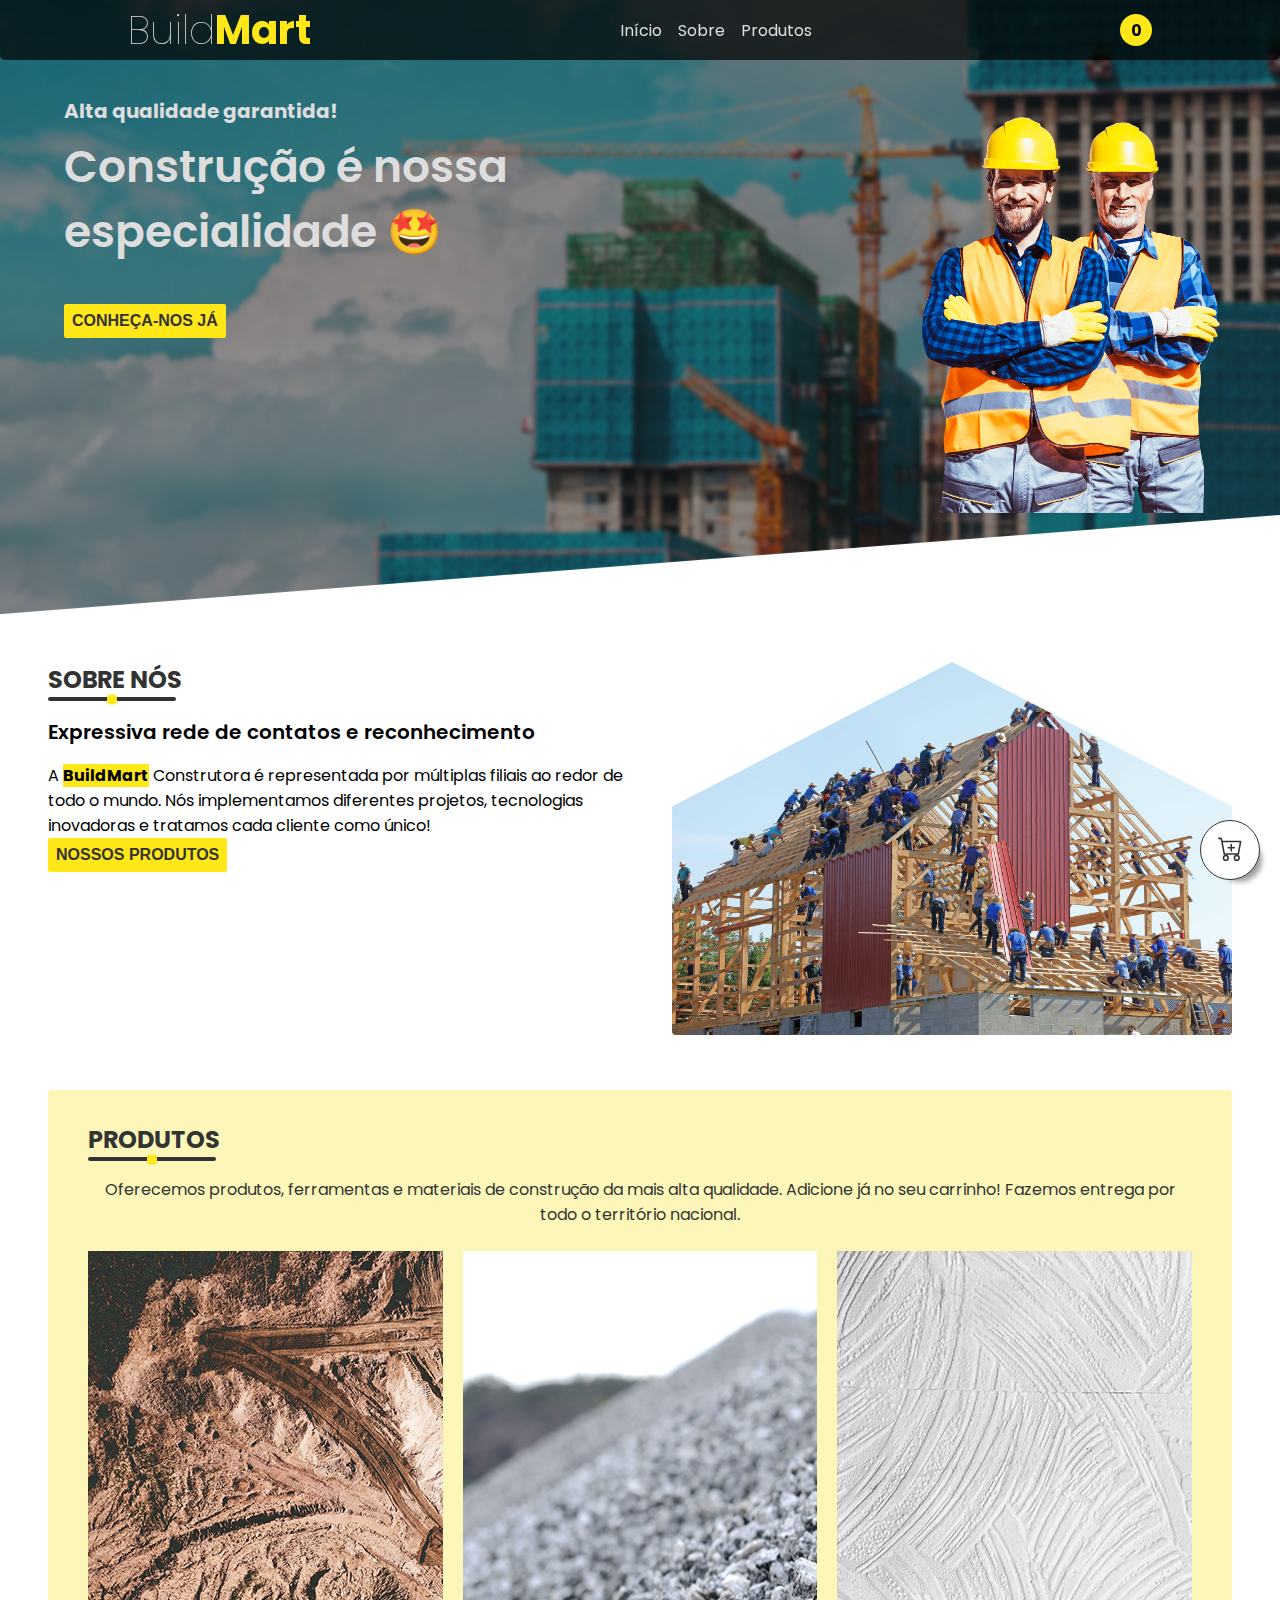
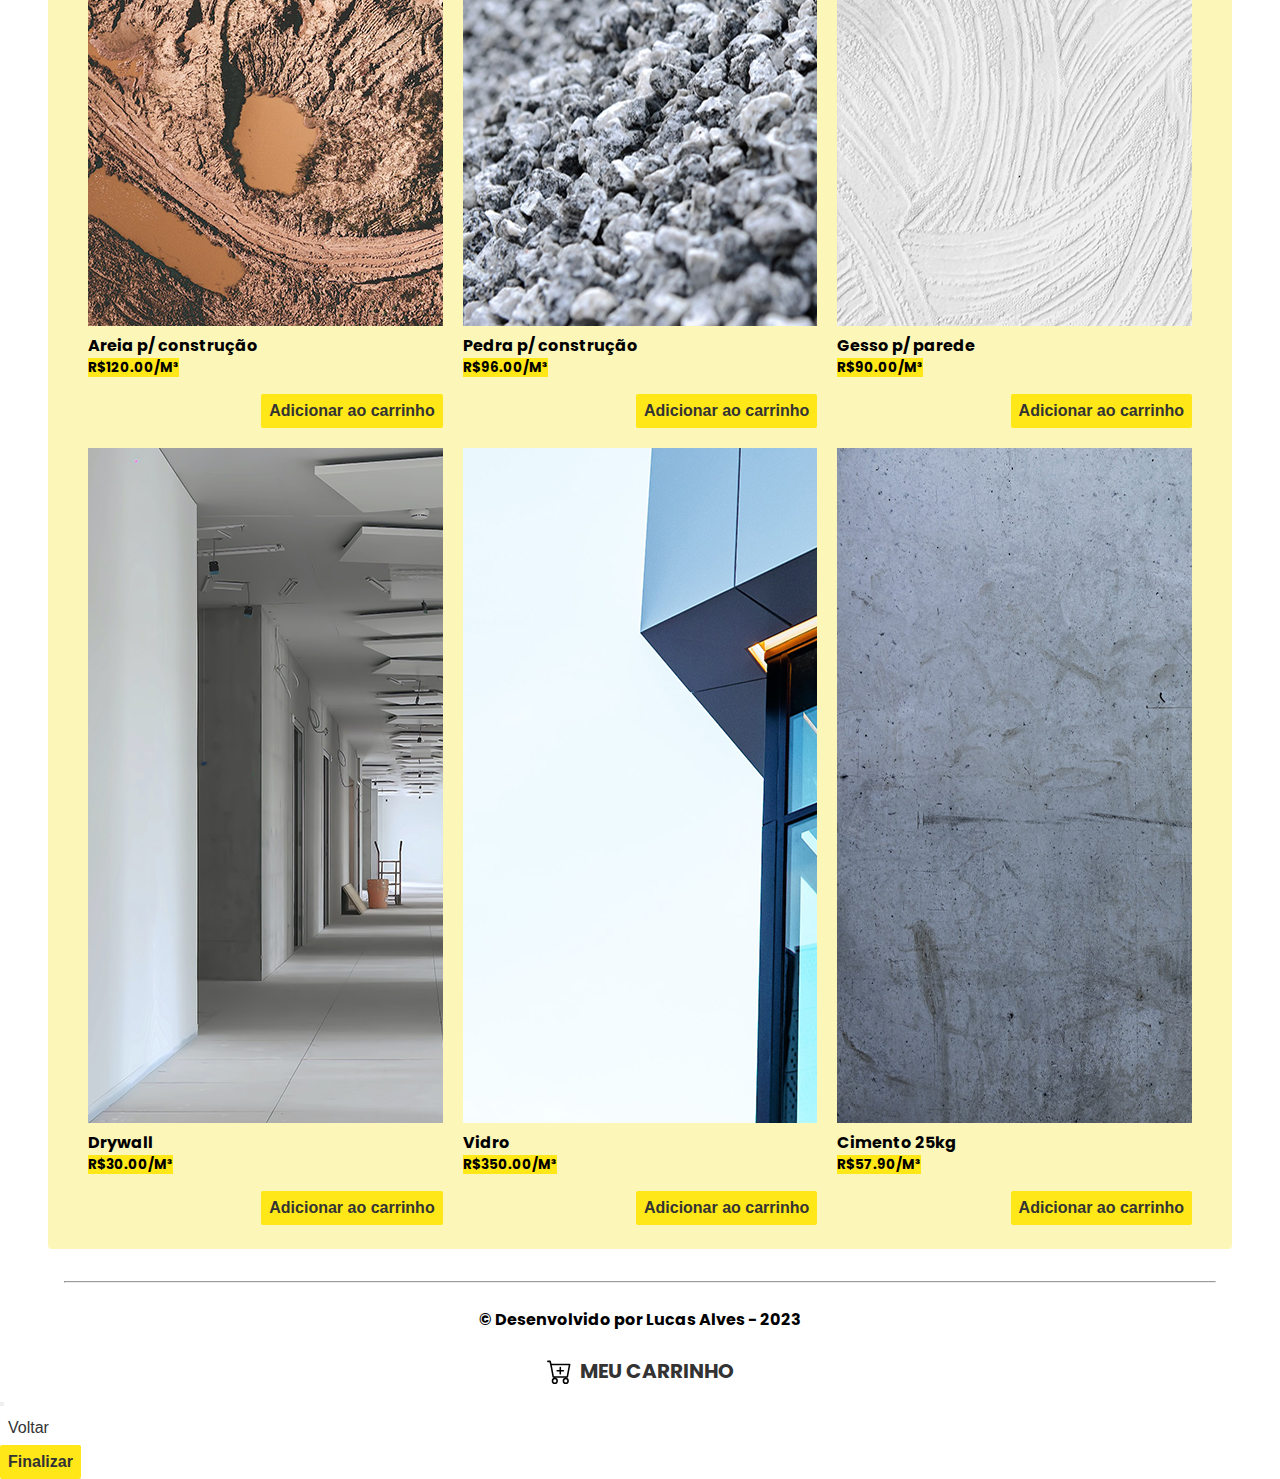
<file: index.html>
<!DOCTYPE html>
<html lang="pt-br">
<head>
    <meta charset="UTF-8">
    <meta http-equiv="X-UA-Compatible" content="IE=edge">
    <meta name="viewport" content="width=device-width, initial-scale=1.0">

    <link rel="shortcut icon" media="(prefers-color-scheme: dark)" href="img/favicon-white.png" type="image/x-icon">
    <link rel="shortcut icon" media="(prefers-color-scheme: light)" href="img/favicon-black.png" type="image/x-icon">

    <link rel="preconnect" href="https://fonts.googleapis.com">
    <link rel="preconnect" href="https://fonts.gstatic.com" crossorigin>
    <link href="https://fonts.googleapis.com/css2?family=Poppins:wght@300&display=swap" rel="stylesheet">

    <link href="https://cdn.jsdelivr.net/npm/bootstrap@5.3.0-alpha3/dist/css/bootstrap.min.css" rel="stylesheet" integrity="sha384-KK94CHFLLe+nY2dmCWGMq91rCGa5gtU4mk92HdvYe+M/SXH301p5ILy+dN9+nJOZ" crossorigin="anonymous">

    <link rel="stylesheet" href="css/estilo.css">
    <title>BuildMart - Seus artigos de construção estão aqui!</title>
</head>
<body>
    <nav>
        <div class="nav-logo">
            <span class="logo">Build<b>Mart</b></span>
        </div>

        <div class="nav-p-container">
            <p><a href="#" class="reset-link">Início</a></p>
            <p><a href="#sobre" class="reset-link">Sobre</a></p>
            <p><a href="#produtos" class="reset-link">Produtos</a></p>
        </div>

        <div class="nav-btn-container">
            <button id="valor-carrinho" class="hovertext" data-hover="Produtos no carrinho">
                <p>0</p>
            </button>
        </div>
    </nav>

    <header>
        <div class="hd-container">
            <div class="hd-conteudo">
                <h3>Alta qualidade garantida!</h3>
                <h1>Construção é nossa especialidade 🤩</h1>
                <button type="button" class="btn-principal">
                    <p>
                        <a href="#sobre" class="reset-link">CONHEÇA-NOS JÁ</a>
                    </p>
                </button>
            </div>

            <div class="hd-img">
                <img src="img/homens.png" alt="">
            </div>
        </div>
        
        <div class="custom-shape-divider-bottom-1680211195">
            <svg data-name="Layer 1" xmlns="http://www.w3.org/2000/svg" viewBox="0 0 1200 120" preserveAspectRatio="none">
                <path d="M1200 120L0 16.48 0 0 1200 0 1200 120z" class="shape-fill"></path>
            </svg>
        </div>
    </header>

    <main>
        <section id="sobre">
            <div class="sobre-container-txt">
                <div class="div-titulo">
                    <h2>SOBRE NÓS</h2>
                </div>
                <div class="divider">
                    <div class="simbolo"></div>
                </div>

                <div class="sobre-conteudo">
                    <h3>Expressiva rede de contatos e reconhecimento</h3>
                    <p>
                        A <span>BuildMart</span> Construtora é representada por múltiplas filiais ao redor de todo o mundo. Nós implementamos diferentes projetos,  tecnologias inovadoras e tratamos cada cliente como único!
                    </p>

                    <button type="button" class="btn-principal">
                        <p>
                            <a href="#produtos" class="reset-link">NOSSOS PRODUTOS</a>
                        </p>
                    </button>
                </div>
            </div>

            <div class="sobre-container-img">
                <div class="div-img">
                    <img src="img/sobre.jpg" alt="homens trabalhando em uma construção">
                </div>
            </div>
        </section>

        <section id="produtos">
            <div class="div-titulo">
                <h2>PRODUTOS</h2>
            </div>
            <div class="divider">
                <div class="simbolo"></div>
            </div>

            <div class="produtos-descricao">
                <p>
                    Oferecemos produtos, ferramentas e materiais de construção da mais alta qualidade. Adicione já no seu carrinho! Fazemos entrega por todo o território nacional.
                </p>
            </div>

            <div class="produtos-container">
                <div class="card">
                    <img src="" class="card-img-top" alt="imagem de pilhas de areia vista de cima" id="img-a">
                    <div class="card-body">
                        <h5 class="card-title" id="areia"></h5>
                        <p class="card-text" id="preco-a"></p>

                        <div class="btn-card-container">
                            <button type="button" class="btn-principal" onclick="addAreia(); mostraQtdeCarrinho()">
                                <p>
                                    Adicionar ao carrinho
                                </p>
                            </button>
                        </div>

                        <div class="txt-retorno" id="txt-retorno-a"></div>
                    </div>
                </div>

                <div class="card">
                    <img src="" class="card-img-top" alt="pedra brita para venda" id="img-p">
                    <div class="card-body">
                        <h5 class="card-title" id="pedra"></h5>
                        <p class="card-text" id="preco-p"></span></p>

                        <div class="btn-card-container">
                            <button type="button" class="btn-principal" onclick="addPedra(); mostraQtdeCarrinho()">
                                <p>
                                    Adicionar ao carrinho
                                </p>
                            </button>
                        </div>

                        <div class="txt-retorno" id="txt-retorno-p"></div>
                    </div>
                </div>

                <div class="card">
                    <img src="" class="card-img-top" alt="parede de gesso" id="img-g">
                    <div class="card-body">
                        <h5 class="card-title" id="gesso"></h5>
                        <p class="card-text" id="preco-g"></p>

                        <div class="btn-card-container">
                            <button type="button" class="btn-principal" onclick="addGesso(); mostraQtdeCarrinho()">
                                <p>
                                    Adicionar ao carrinho
                                </p>
                            </button>
                        </div>

                        <div class="txt-retorno" id="txt-retorno-g"></div>
                    </div>
                </div>

                <div class="card">
                    <img src="" class="card-img-top" alt="parede feita de drywall" id="img-d">
                    <div class="card-body">
                        <h5 class="card-title" id="drywall"></h5>
                        <p class="card-text" id="preco-d"></p>                 

                        <div class="btn-card-container">
                            <button type="button" class="btn-principal" onclick="addDrywall(); mostraQtdeCarrinho()">
                                <p>
                                    Adicionar ao carrinho
                                </p>
                            </button>
                        </div>

                        <div class="txt-retorno" id="txt-retorno-d"></div>
                    </div>
                </div>

                <div class="card">
                    <img src="" class="card-img-top" alt="prédio com paredes e janelas de vidro" id="img-v">
                    <div class="card-body">
                        <h5 class="card-title" id="vidro"></h5>
                        <p class="card-text" id="preco-v"></p>

                        <div class="btn-card-container">
                            <button type="button" class="btn-principal" onclick="addVidro(); mostraQtdeCarrinho()">
                                <p>
                                    Adicionar ao carrinho
                                </p>
                            </button>
                        </div>

                        <div class="txt-retorno" id="txt-retorno-v"></div>
                    </div>
                </div>

                <div class="card">
                    <img src="" class="card-img-top" alt="muro de cimento" id="img-c">
                    <div class="card-body">
                        <h5 class="card-title" id="cimento"></h5>
                        <p class="card-text" id="preco-c"></p>

                        <div class="btn-card-container">
                            <button type="button" class="btn-principal" onclick="addCimento(); mostraQtdeCarrinho()">
                                <p>
                                    Adicionar ao carrinho
                                </p>
                            </button>
                        </div>

                        <div class="txt-retorno" id="txt-retorno-c"></div>
                    </div>
                </div>
            </div>
        </section>
    </main>
    
    <hr>

    <footer>
        <a href="https://github.com/lucas-alves1" target="_blank" class="reset-link">
            <p>© Desenvolvido por Lucas Alves - 2023</p>
        </a>
    </footer>

    <!-- Button trigger modal -->
    <button type="button" class="div-carrinho" title="ir para o carrinho" data-bs-toggle="modal" data-bs-target="#exampleModal" onclick="itensCarrinho()">
        <div>
            <!-- icone -->
            <svg 
                xmlns="http://www.w3.org/2000/svg" 
                class="bi bi-cart-plus" 
                viewBox="0 0 16 16"
            >
                <path d="M9 5.5a.5.5 0 0 0-1 0V7H6.5a.5.5 0 0 0 0 1H8v1.5a.5.5 0 0 0 1 0V8h1.5a.5.5 0 0 0 0-1H9V5.5z"/>
                <path d="M.5 1a.5.5 0 0 0 0 1h1.11l.401 1.607 1.498 7.985A.5.5 0 0 0 4 12h1a2 2 0 1 0 0 4 2 2 0 0 0 0-4h7a2 2 0 1 0 0 4 2 2 0 0 0 0-4h1a.5.5 0 0 0 .491-.408l1.5-8A.5.5 0 0 0 14.5 3H2.89l-.405-1.621A.5.5 0 0 0 2 1H.5zm3.915 10L3.102 4h10.796l-1.313 7h-8.17zM6 14a1 1 0 1 1-2 0 1 1 0 0 1 2 0zm7 0a1 1 0 1 1-2 0 1 1 0 0 1 2 0z"/>
            </svg>
        </div>
    </button>
  
    <!-- Modal -->
    <div 
        class="modal fade" 
        id="exampleModal" 
        tabindex="-1" 
        aria-labelledby="exampleModalLabel" 
        aria-hidden="true"
    >
        <div class="modal-dialog modal-dialog-centered modal-dialog-scrollable">
            <div class="modal-content">
                <div class="modal-header">
                    <div class="div-titulo">
                        <svg 
                            xmlns="http://www.w3.org/2000/svg" 
                            class="bi bi-cart-plus" 
                            viewBox="0 0 16 16"
                        >
                            <path d="M9 5.5a.5.5 0 0 0-1 0V7H6.5a.5.5 0 0 0 0 1H8v1.5a.5.5 0 0 0 1 0V8h1.5a.5.5 0 0 0 0-1H9V5.5z"/>
                            <path d="M.5 1a.5.5 0 0 0 0 1h1.11l.401 1.607 1.498 7.985A.5.5 0 0 0 4 12h1a2 2 0 1 0 0 4 2 2 0 0 0 0-4h7a2 2 0 1 0 0 4 2 2 0 0 0 0-4h1a.5.5 0 0 0 .491-.408l1.5-8A.5.5 0 0 0 14.5 3H2.89l-.405-1.621A.5.5 0 0 0 2 1H.5zm3.915 10L3.102 4h10.796l-1.313 7h-8.17zM6 14a1 1 0 1 1-2 0 1 1 0 0 1 2 0zm7 0a1 1 0 1 1-2 0 1 1 0 0 1 2 0z"/>
                        </svg>
    
                        <h3>MEU CARRINHO</h3>
                    </div>

                    <button type="button" class="btn-close" data-bs-dismiss="modal" aria-label="Close"></button>
                </div>

                <div class="modal-body">
                    <div id="itens"></div>
                </div>

                <div class="modal-footer">
                    <div class="total-container">
                        <span id="total" style="background-color: transparent"></span>
                    </div>
                    <button type="button" class="btn-secundario" data-bs-dismiss="modal"><p>Voltar</p></button>
                    <a href="#">
                        <button type="button" id="btn-compra" class="btn-principal" data-bs-dismiss="modal"><p>Finalizar</p></button>
                    </a>
                </div>
            </div>
        </div>
  </div>




    <script src="js/main.js"></script>
    
    <script src="https://cdn.jsdelivr.net/npm/bootstrap@5.3.0-alpha3/dist/js/bootstrap.bundle.min.js" integrity="sha384-ENjdO4Dr2bkBIFxQpeoTz1HIcje39Wm4jDKdf19U8gI4ddQ3GYNS7NTKfAdVQSZe" crossorigin="anonymous"></script>
</body>
</html>
</file>
<file: css/estilo.css>
*, 
*:after,
*:before {
    margin: 0;
    padding: 0;
    box-sizing: border-box;
}

html{
    scroll-behavior: smooth;
    scroll-padding-top: 4rem;
}

body{
    margin: 0 auto;
    font-family: 'Poppins', sans-serif;
}

/* scrollbar config */
::-webkit-scrollbar {
    width: 4px;
  }
  
  /* Track */
::-webkit-scrollbar-track {
background: hidden;
}

/* Handle */
::-webkit-scrollbar-thumb {
background: #ffe718;
border-radius: 4px;
}

/* Handle on hover */
::-webkit-scrollbar-thumb:hover {
background: #b6a50c;
}

/* nav section */

nav{
    background: rgba(0, 0, 0, 0.7);
    color: #ddd;
    padding: 0 10vw;
    position: fixed;
    width: 100%;
    border-radius: 0 0 5px 5px;
    z-index: 100;
    
    display: flex;
    justify-content: space-between;
    align-items: center;
    gap: 1rem;
}

nav a:hover,
nav a:active{
    color: #ffe718;
}

.logo {
    color: #ddd;
    font-family: inherit;
    font-size: 40px;
    font-weight: lighter;
    background-color: transparent;
}

.logo > b {
    color: #ffe718;
    font-weight: 700;
    font-family: inherit;
}

.nav-p-container{
    display: flex;
    flex-direction: row;
    gap: 1em;
}

.nav-p-container p{
    padding: 1rem 0;
    margin: 0;

    transition: all .5s ease-in-out;
}

.nav-p-container p:hover{
    transform: scale(1.075);
    transition: all .5s ease-in-out;
}


.nav-btn-container{
    display: flex;
    align-items: center;
    justify-content: end;
    border-radius: 50%;
}

.nav-btn-container button{
    background: #ffe718;
    height: 2rem;
    width: 2rem;
    border: transparent;
    border-radius: inherit;
    font-family: inherit;
    font-size: 1rem;
    font-weight: bold;
    padding: 0;

    display: grid;
    place-items: center;
}

.nav-btn-container button > p{
    margin: 0;
}

/* header section */

header{
    min-width: 100%;
    min-height: 70vh;
    background-image: url(../img/header.jpg);
    background-repeat: no-repeat;
    background-size: cover;
    background-position: center;
    position: relative;
    overflow: hidden;
}

header .hd-container{
    display: grid;
    grid-template-columns: repeat(3, 1fr);
    height: 100%;
    margin: 0;
    padding-top: 2.5rem;
}

header .hd-conteudo{
    padding: 3.5rem 0 0 4rem;
    grid-column: span 2;
    text-align: left;
}

.hd-conteudo h1{
    color: #ddd;
    font-weight: 600;
    font-size: clamp(2rem, 2.75rem, 3.75rem);
    padding: 0.5rem 0 2.5rem 0;
    max-width: 454px;
}

.hd-conteudo h3{
    color: #ddd;
    font-size: 1.25rem;
}

header .hd-img{
    display: flex;
    justify-content: center;
    align-items: end;
    margin: 0;
    transform: translateY(4.25rem);
}

header .hd-img img{
    max-height: clamp(8rem, 45vh, 60vh);
}

.custom-shape-divider-bottom-1680211195 {
    position: absolute;
    bottom: 0;
    left: 0;
    min-width: 100%;
    overflow: hidden;
    line-height: 0;
    transform: rotate(180deg);
    margin: 0;
}

.custom-shape-divider-bottom-1680211195 svg {
    position: relative;
    display: block;
    width: calc(100% + 1.3px);
    height: 115px;
    transform: rotateY(180deg);
    margin: 0;
}

.custom-shape-divider-bottom-1680211195 .shape-fill {
    fill: #FFFFFF;
}

main{
    padding: 0 3rem;
}

/* utility classes */

.reset-link{
    text-decoration: none;
    color: inherit;
}

span{
    font-weight: bold;
    background-color: #ffe718;
}

.btn-principal{
    background-color: #ffe718;
    text-align: center;
    align-items: center;
    justify-content: center;
    outline: none;
    border: transparent;
    border-radius: 2px;

    transition: ease-in-out .5s;
}

.btn-principal > p{
    font-size: 1rem !important;
    color: #333333;
    padding: 0.5rem;
    font-weight: 600;
    margin: 0;
}

.btn-principal:hover{
    background-color: #333333;
    transition: ease-in-out .5s;
}

.btn-principal:hover > p,
.btn-principal:hover > p > a{
    color: #ddd;
    transition: ease-in-out .5s;
}

.btn-secundario{
    display: flex;
    background-color: transparent;
    text-align: center;
    align-items: center;
    justify-content: center;
    outline: none;
    border: transparent;
    border-radius: 2px;

    transition: ease-in-out .5s;
}

.btn-secundario > p{
    font-size: 1rem !important;
    color: #333333;
    padding: 0.5rem;
    margin: 0;
}

.btn-secundario:hover{
    background-color: #333333;
    transition: ease-in-out .5s;
}

.btn-secundario:hover > p,
.btn-secundario:hover > p > a{
    color: #ddd;
    transition: ease-in-out .5s;
}

.div-titulo{
    display: flex;
    align-items: center;
    text-align: center;
}

.div-titulo h2{
    color: #333333;
    font-size: clamp(1rem, calc(20vw + 10%), 1.5rem);
    font-weight: bold;
    cursor: default;
}

.divider{
    background: #333333;
    height: 4px;
    border-radius: 4px;
    width: calc(100vw - 90vw);
    margin-bottom: 1rem;
}

.simbolo{
    margin-left: auto;
    margin-right: auto;
    height: 10px;
    width: 10px;
    background: #ffe718;
    border-radius: inherit;
    align-items: center;
    transform: translateY(-25%);
}

.hovertext {
    position: relative;
}

.hovertext:before {
    content: attr(data-hover);
    visibility: hidden;
    opacity: 0;
    background-color: #fff;
    color: #333333;
    font-family: inherit;
    font-size: 14px;
    text-align: center;
    border-radius: 5px;
    padding: 0.5rem;
    transition: opacity .5s ease-in-out;

    -webkit-box-shadow: 10px 10px 5px -8px rgba(0,0,0,0.37);
    -moz-box-shadow: 10px 10px 5px -8px rgba(0,0,0,0.37);
    box-shadow: 10px 10px 5px -8px rgba(0,0,0,0.37);
  
    position: absolute;
    z-index: 1;
    right: 0;
    top: 120%;
}

.hovertext:hover:before {
    opacity: 1;
    visibility: visible;
}

hr{
    margin: 0 auto;
    color: #333333;
    max-width: 90vw;
}

/* sobre section */

#sobre{
    margin-top: 1rem;

    display: grid;
    grid-template-columns: repeat(2, 50%);
    gap: 1rem;
}

.sobre-container-txt{
    padding: 1rem 0;
}

.sobre-conteudo h3{
    font-weight: 600;
    font-size: 1.25rem;
    margin-bottom: 1rem;
}

.sobre-conteudo + p{
    font-size: 14px;
    margin-bottom: 1rem;
}

.sobre-container-img{
    padding: 1rem;
    margin: 0 auto;

}

.sobre-container-img .div-img{
    overflow: hidden;
    border-radius: 4px;
    clip-path: 
        polygon(50% 0, 100% 38%, 100% 100%, 0 100%, 0% 38%);

}

.sobre-container-img img{
    max-width: 100%;
    transition: .3s ease-in-out;
    border-radius: 4px;
}

.sobre-container-img img:hover{
    transform: scale(1.075);
    transition: ease-in-out .3s;
}

/* produtos section  */

#produtos{
    margin: 2rem 0;
    background: #fcf7b9;
    border-radius: 4px;
    padding-top: 2rem;
}

#produtos .div-titulo,
#produtos .divider{
    margin-left: 2.5rem;
}

.produtos-descricao{
    margin: 0 2.5rem;
    text-align: center;
}

.produtos-descricao > p{
    font-size: 1rem;
    color: #333;
}

.produtos-container{
    display: grid;
    grid-template-columns: repeat(3, 1fr);
    grid-template-rows: 2;
    place-items: center;
    gap: 1.25rem;

    padding: 1.5rem 2.5rem;
}

.produtos-container .card{
    max-width: min(400px, 100%);
    overflow: hidden;
}

.produtos-container .card > img{
    transition: saturate .3s ease-in-out;
}

.produtos-container .card:hover img{
    filter: saturate(1.3);
    transition: ease-in-out .3s;
}

.card-title{
    font-size: 1rem;
    font-weight: bold;
}

.card-text{
    font-size: 0.85rem;
}

.div-label{
    display: flex;
    gap: 4px;
    align-items: center;
}

.div-label label{
    font-size: .75rem;
}

.card-body .btn-card-container{
    margin-top: 1rem;
    width: 100%;
    display: flex;
    justify-content: end;
}

.card-body .txt-retorno{
    text-align: center;
}

.card-body .txt-retorno > p{
    margin: 0;
    margin-top: 1rem;
    font-weight: bold;
    color: rgb(255, 41, 41);
}

/* footer section */

footer{
    text-align: center;
    align-items: center;
}

footer p{
    font-size: 1rem;
    padding: 1.5rem 0;
    color: inherit;
    font-weight: bold;
    margin: 0;
}

footer p:hover{
    color: #b6a50c;
}


/* btn carrinho */

.div-carrinho {
    position: fixed;
    right: 20px;
    bottom: 20px;
    z-index: 1000;
    width: 60px;
    height: 60px;
    border-radius: 50%;
    background: #fff;
    border: 1px #333 solid;
    transition:  ease-in .2s;

    display: grid;
    place-items: center;
    

    box-shadow: 10px 10px 5px -8px rgba(0,0,0,0.37);
    -webkit-box-shadow: 10px 10px 5px -8px rgba(0,0,0,0.37);
    -moz-box-shadow: 10px 10px 5px -8px rgba(0,0,0,0.37);
}

.div-carrinho:hover{
    transition: ease-in .2s;
    transform: scale(1.1);
}
  
.div-carrinho svg{
    height: 25px;
    fill: #333;
}


/* modal carrinho */

.modal .div-titulo{
    display: flex;
    justify-content: center;
    align-items: center;
    gap: .5rem;
    width: 100%;
}

.modal .div-titulo > svg{
    margin: 0;
    width: 25px;
    height: 25px;
}

.modal .div-titulo > h3{
    color: #333333;
    font-size: clamp(.5rem, calc(1rem + 4px), 1.5rem);
    font-weight: bold;
    cursor: default;
    margin: 0;
}

.item-container{
    display: flex;
    align-items: center;
    gap: .5rem;
}

.item-container:not(:last-child){
    margin-bottom: .75rem;
}

.item-container:not(:first-child){
    margin-top: .75rem;
}

.item-container > img{
    max-width: 150px;
    object-fit: cover;
    border-radius: 4px;
}

.item-info{
    display: flex;
    flex-direction: column;
    flex-grow: 1;
}

.item-info > p{
    margin: 0;
    text-align: end;
}

.input-value{
    width: min(100%, 100px);
    margin-inline-start: auto;
}

.modal-footer > .total-container{
    margin-inline-end: auto !important;
    text-align: start;
}

/* responsividade ------------------------ */

@media only screen and (max-width: 55rem) { 
    /* nav section */

    nav{
        padding: 0 1.5rem;
    }

    .logo {
        font-size: 24px;
    }

    nav .nav-p-container{
        gap: 0.75em
    }

    nav .nav-p-container p{
        font-size: 0.75rem;
    }

    .hovertext:before {
        left: -10;
    }

    /* header section */

    header .hd-container{
        display: block;
        padding-top: 3rem;
    }

    header .hd-conteudo{
        padding: 2rem 0 0 1.5rem;
    }

    header .hd-img{
        display: flex;
        justify-content: center;
        align-items: center;
        padding-bottom: 1rem;
        transform: translateY(0);
    }

    .hd-conteudo h1{
        font-size: clamp(1.5rem, 2rem, 2.2rem);
        padding: 0.5rem 0;

    }
    
    .hd-conteudo h3{
        font-size: 1.25rem;
    }
    
    .hd-conteudo p{
        font-size: 1rem;
        margin: 0;
        padding: 0.5rem;
    }

    /* main section */

    main{
        padding: 0 1.5rem;
    }

    .divider{
        margin-bottom: 1.5rem;
    }

    .btn-principal > p{
        font-size: 0.75rem !important;
    }

    .btn-secundario > p{
        font-size: 0.75rem !important;
    }

    /* sobre section */

    #sobre{
        display: block;
    }

    .sobre-container-img{
        padding: 0;
    }

    .sobre-conteudo h3{
        font-weight: 600;
        font-size: 1rem;
        margin-bottom: .5rem;
    }

    .sobre-conteudo p{
        font-size: 12px;
        font-weight: 600;
    }

    /* produtos section */

    #produtos{
        margin-top: 2.75rem;
    }

    .item-container > p{
        font-size: 12px;
    }

    .produtos-descricao{
        margin: 0 1.5rem;
        text-align: center;
    }
    
    .produtos-descricao > p{
        font-size: 12px;
        font-weight: bold;
    }

    /* footer section */

    footer p{
        font-size: 0.75rem;
        padding: 1rem;
    }

    /* carrinho section */

    .div-carrinho{
        right: 15px;
        bottom: 15px;
    }

    .item-info > p,
    .item-info > label{
        font-size: 12px;
    }

    .input-value{
        max-height: 1.75rem;
    }

    .input-value::placeholder{
        font-size: .75rem;
    }
}

@media only screen and (max-width: 995px) {
    .produtos-container{
        grid-template-columns: repeat(2, 1fr);
        grid-template-rows: 3;
    
        gap: 1rem;
        padding: 1.5rem 2.5rem;
    }

    .btn-principal > p,
    .btn-secundario > p{
        font-size: 0.75rem !important;
    }
}

@media only screen and (max-width: 580px) {
    .produtos-container{
        display: flex;
        flex-direction: column;
        padding: 0.75rem;
        margin-left: auto;
        margin-right: auto;
    }

    .produtos-container > .card:not(:nth-child(6)){
        margin-bottom: 0.5rem;
    }

    #produtos .div-titulo,
    #produtos .divider{
        display: flex;
        margin-left: auto;
        margin-right: auto;
        text-align: center;
        justify-content: center;
    }

    .item-container > img{
        width: clamp(100px, calc(140px - 5vw), 140px);
    }
}
</file>
